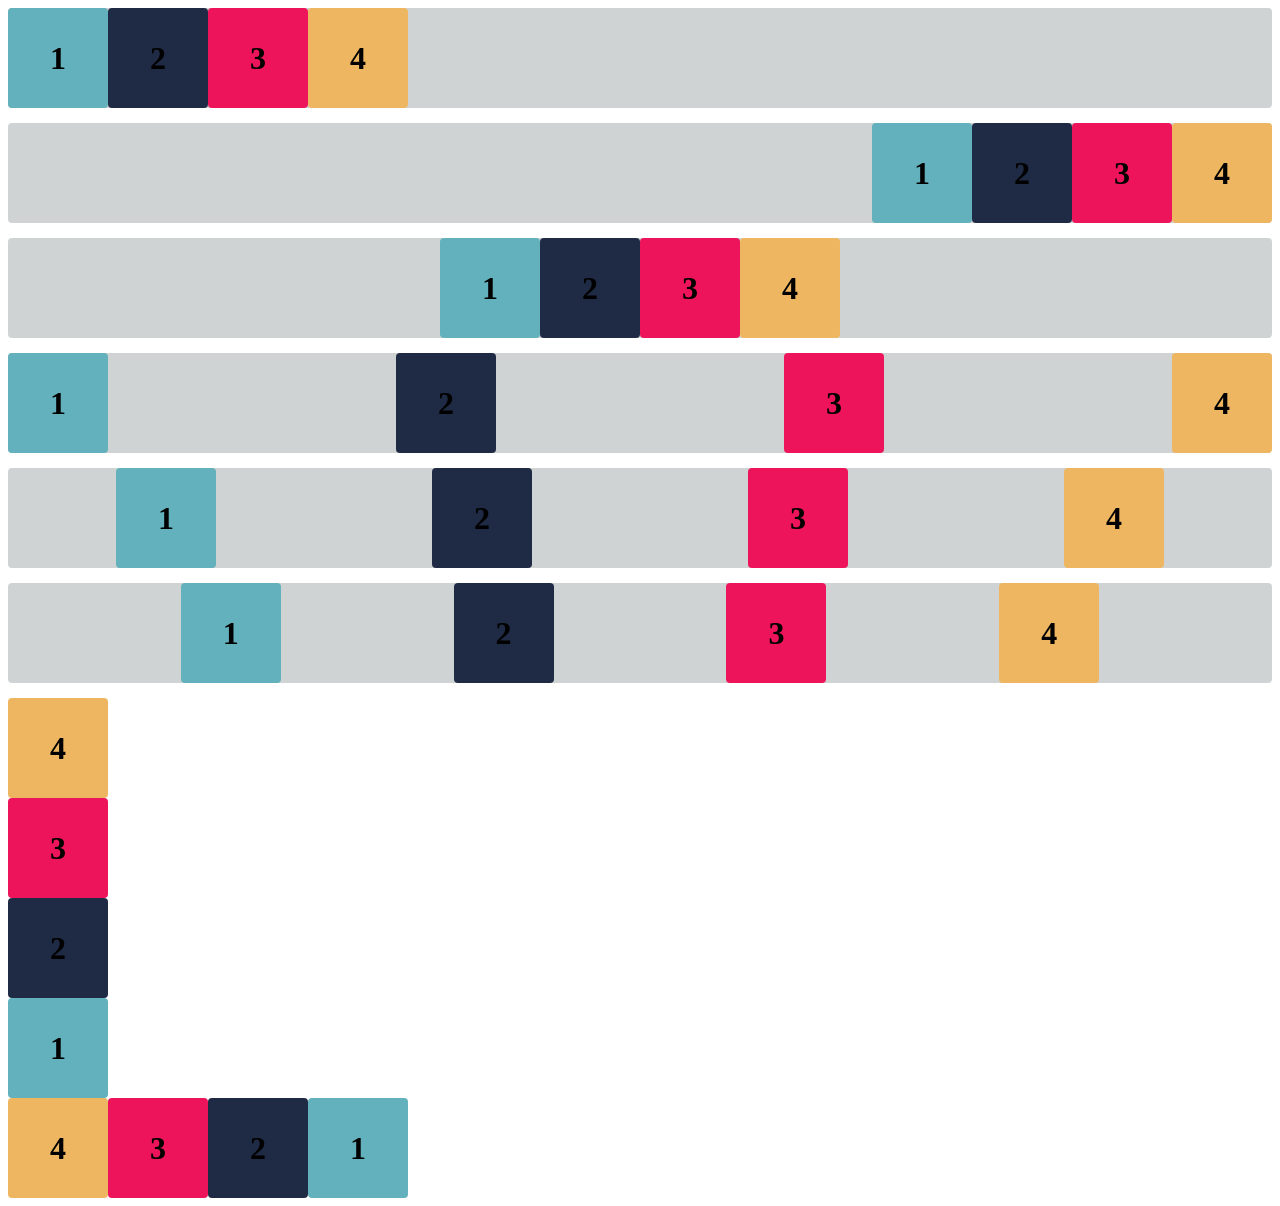
<file: index.html>
<!DOCTYPE html>
<html lang="pt-br">



<head>
    <meta charset="UTF-8">
    <meta http-equiv="X-UA-Compatible" content="IE=edge">
    <meta name="viewport" content="width=device-width, initial-scale=1.0">
    <title>Flex-box</title>
    <link rel="stylesheet" href="estilo.css">
</head>


<body>

    <div class="base container1">
        <div class="flex-item box1"><h1>1</h1></div>
        <div class="flex-item box2"><h1>2</h1></div>
        <div class="flex-item box3"><h1>3</h1></div>
        <div class="flex-item box4"><h1>4</h1></div>
    </div>
    <div class="base container2">
        <div class="flex-item box1"><h1>1</h1></div>
        <div class="flex-item box2"><h1>2</h1></div>
        <div class="flex-item box3"><h1>3</h1></div>
        <div class="flex-item box4"><h1>4</h1></div>
    </div>
    <div class="base container3">
        <div class="flex-item box1"><h1>1</h1></div>
        <div class="flex-item box2"><h1>2</h1></div>
        <div class="flex-item box3"><h1>3</h1></div>
        <div class="flex-item box4"><h1>4</h1></div>
    </div>
    <div class="base container4">
        <div class="flex-item box1"><h1>1</h1></div>
        <div class="flex-item box2"><h1>2</h1></div>
        <div class="flex-item box3"><h1>3</h1></div>
        <div class="flex-item box4"><h1>4</h1></div>
    </div>
    <div class="base container5">
        <div class="flex-item box1"><h1>1</h1></div>
        <div class="flex-item box2"><h1>2</h1></div>
        <div class="flex-item box3"><h1>3</h1></div>
        <div class="flex-item box4"><h1>4</h1></div>
    </div>
    <div class="base container6">
        <div class="flex-item box1"><h1>1</h1></div>
        <div class="flex-item box2"><h1>2</h1></div>
        <div class="flex-item box3"><h1>3</h1></div>
        <div class="flex-item box4"><h1>4</h1></div>
    </div>
   

    
    <div class="container-exercicioB">
        <div class="flex-item box1"><h1>1</h1></div>
        <div class="flex-item box2"><h1>2</h1></div>
        <div class="flex-item box3"><h1>3</h1></div>
        <div class="flex-item box4"><h1>4</h1></div>
    </div>

    <div class="container-desafio">
        <div class="flex-item box1"><h1>1</h1></div>
        <div class="flex-item box2"><h1>2</h1></div>
        <div class="flex-item box3"><h1>3</h1></div>
        <div class="flex-item box4"><h1>4</h1></div>
    </div>
    





  </body>
</html>
</file>
<file: estilo.css>
.flex-item {
    width: 100px;
    height: 100px;
    border-radius: 4px;
    display: flex;
    align-items: center;
}

.base {
    margin-bottom: 15px;
    background-color: #d0d3d4;
    border-radius: 4px;
}

.box1 {
    background-color: #63b1bc;
}

.box2 {
    background-color: #1f2a44;
}

.box3 {
    background-color: #ed145b;
}

.box4 {
    background-color: #efb661;
}

h1 {
    width: fit-content;
    margin: auto;
}

.container1 {
    display: flex;
    justify-content: flex-start;
}

.container2 {
    display: flex;
    justify-content: flex-end;

}

.container3 {
    display: flex;
    justify-content: center;
}

.container4 {
    display: flex;
    justify-content: space-between;
}
.container5 {
    display: flex;
    justify-content: space-around;
}
.container6 {
    display: flex;
    justify-content: space-evenly;
}

.container-exercicioB {
    display: flex;
    flex-direction:column-reverse;
}

.container-desafio {
    display: flex;
    flex-direction: row-reverse;
    justify-content: flex-end;
}
</file>
